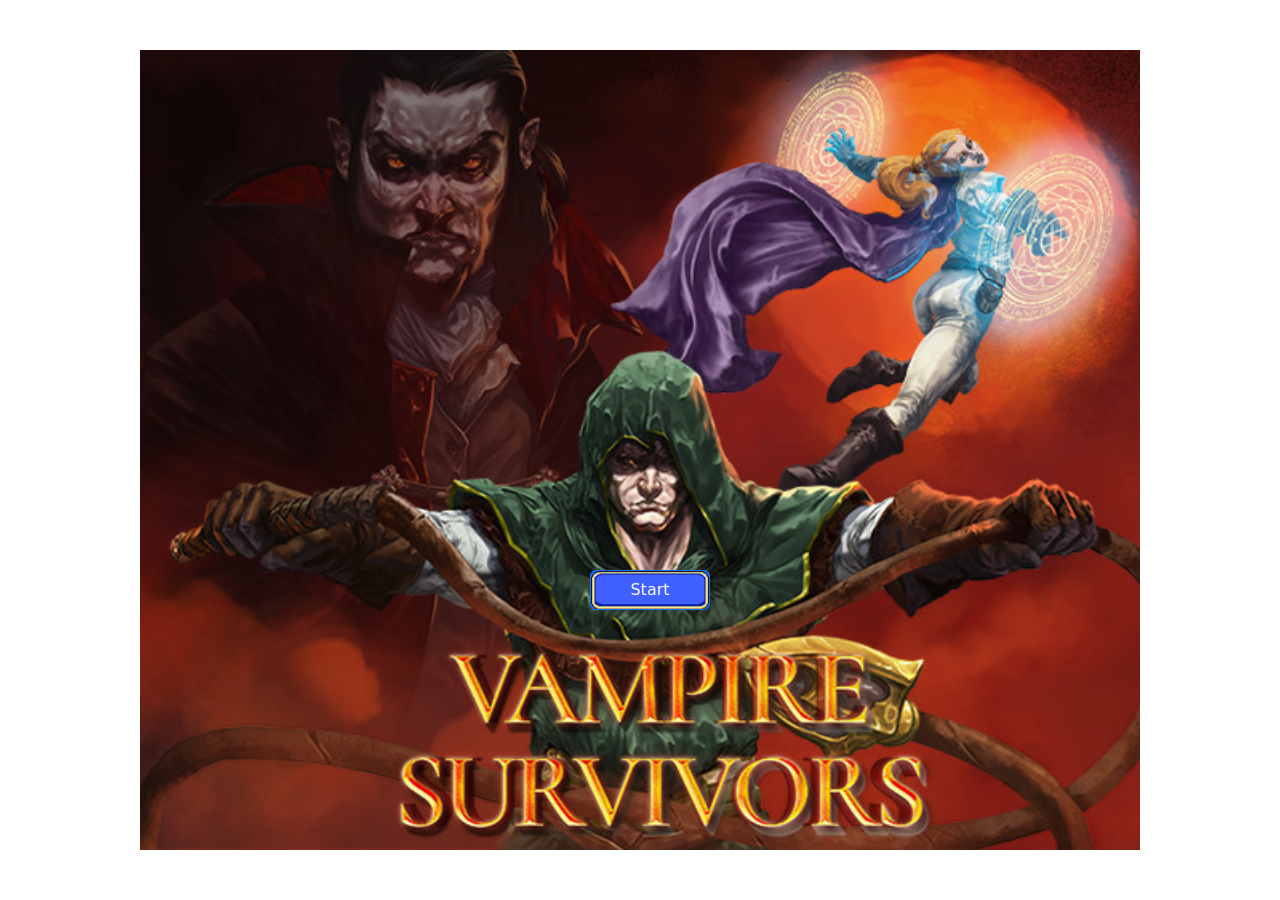
<file: index.html>
<!DOCTYPE html>
<html lang="en" class="h-100 w-100">
<head>
    <meta charset="UTF-8">
    <meta name="viewport" content="width=device-width, initial-scale=1.0">
    <title>Document</title>

    <link href="https://cdn.jsdelivr.net/npm/bootstrap@5.3.2/dist/css/bootstrap.min.css" rel="stylesheet"
        integrity="sha384-T3c6CoIi6uLrA9TneNEoa7RxnatzjcDSCmG1MXxSR1GAsXEV/Dwwykc2MPK8M2HN" crossorigin="anonymous" />
        <link rel="stylesheet" href="https://cdnjs.cloudflare.com/ajax/libs/font-awesome/4.7.0/css/font-awesome.min.css" 
        integrity="sha512-SfTiTlX6kk+qitfevl/7LibUOeJWlt9rbyDn92a1DqWOw9vWG2MFoays0sgObmWazO5BQPiFucnnEAjpAB+/Sw==" 
        crossorigin="anonymous" referrerpolicy="no-referrer" />

    <link rel="stylesheet" href="assets/css/main.css">
</head>
<body class="h-100 w-100 d-flex flex-column justify-content-center align-items-center">

    <audio id="backgroundMusic" src="/assets//sonidos/assets_sfx_bgm_elrond_forest.ogg" loop></audio>
    <audio id="shootSound" src="/assets/sonidos/VS_Projectile_v06-02.ogg"></audio>
    <audio id="gameOverSound" src="/assets/sonidos/assets_sfx_VS_GameOver_v02-01.ogg"></audio>
    <audio id="healSound" src="/assets/sonidos/assets_sfx_VS_Gem_v04-01-B.ogg"></audio>
    <audio id="hittedSound" src="/assets/sonidos/assets_sfx_VS_EnemyHit_v06-02.ogg"></audio>


    <div id="start-panel" class="panel panel-start d-flex flex-column justify-content-center">
        <button id="btn-start-game" class="btn btn-primary">Start</button>
    </div>

    <div id="game-panel" class="panel hidden position-relative">
        <canvas id="main-canvas"></canvas> 
        <div class="game-controls position-absolute d-flex gap-3">
            <i id="btn-pause" class="fa fa-pause text-light" aria-hidden="true" role="button"></i>
            <i id="btn-play" class="fa fa-play text-light" aria-hidden="true" role="button"></i>
        </div>
    </div>

    <div id="end-panel" class="end-panel d-flex flex-column justify-content-center align-items-center">
        <button id="btn-retry" class="btn btn-primary">Try again</button>
    </div>


    <script src="https://cdn.jsdelivr.net/npm/bootstrap@5.3.2/dist/js/bootstrap.bundle.min.js" 
        integrity="sha384-C6RzsynM9kWDrMNeT87bh95OGNyZPhcTNXj1NW7RuBCsyN/o0jlpcV8Qyq46cDfL" crossorigin="anonymous"></script>
    <script src="assets/js/constants.js"></script>
    <script src="assets/js/models/finalboss.js"></script>
    <script src="assets/js/models/drop.js"></script>
    <script src="assets/js/models/life.js"></script>
    <script src="assets/js/models/boss.js"></script>
    <script src="assets/js/models/timer.js"></script>
    <script src="assets/js/models/score.js"></script>
    <script src="assets/js/models/enemy.js"></script>
    <script src="assets/js/models/background.js"></script>
    <script src="assets/js/models/bullet.js"></script>
    <script src="assets/js/models/character.js"></script>
    <script src="assets/js/models/game.js"></script>
    <script src="assets/js/main.js"></script>
    
</body>
</html>
</file>
<file: assets/css/main.css>
canvas {
    border: 2px solid black;
}

.panel-start {
    background-image: url('/assets/img/backgrounds/panel-start.jpg');
    background-size: cover;

}

.panel {
    max-width: 1000px;
    max-height: 800px;
    width: 100%;
    height: 100%;
}

.hidden {
    display: none !important;
}

.end-panel {
    background-image: url('/assets/img/backgrounds/game-over-panel.png');
    background-size: cover;
    background-position: no-repeat;
    max-width: 1000px;
    max-height: 800px;
    width: 100%;
    height: 100%;
}

#btn-start-game {
    background-image: url('/assets//img/buttons/button_blue.png');
    background-size: cover;
    max-width: 120px;
    max-height: 40px;
    width: 100%;
    height: 100%;
    margin-top: 280px;
    margin-left: 450px;
    
}
#btn-leaderboards {
    background-image: url('/assets//img/buttons/button_blue.png');
    background-size: cover;
    max-width: 120px;
    max-height: 40px;
    width: 100%;
    height: 100%;
    margin-left: 450px;
}

#btn-retry {
    background-image: url('/assets//img/buttons/button_red.png');
    background-size: cover;
    max-width: 120px;
    max-height: 40px;
    width: 100%;
    height: 100%;
    margin-top: 280px;
}

.game-controls {
    right: 30px;
    top: 40px;
}
</file>
